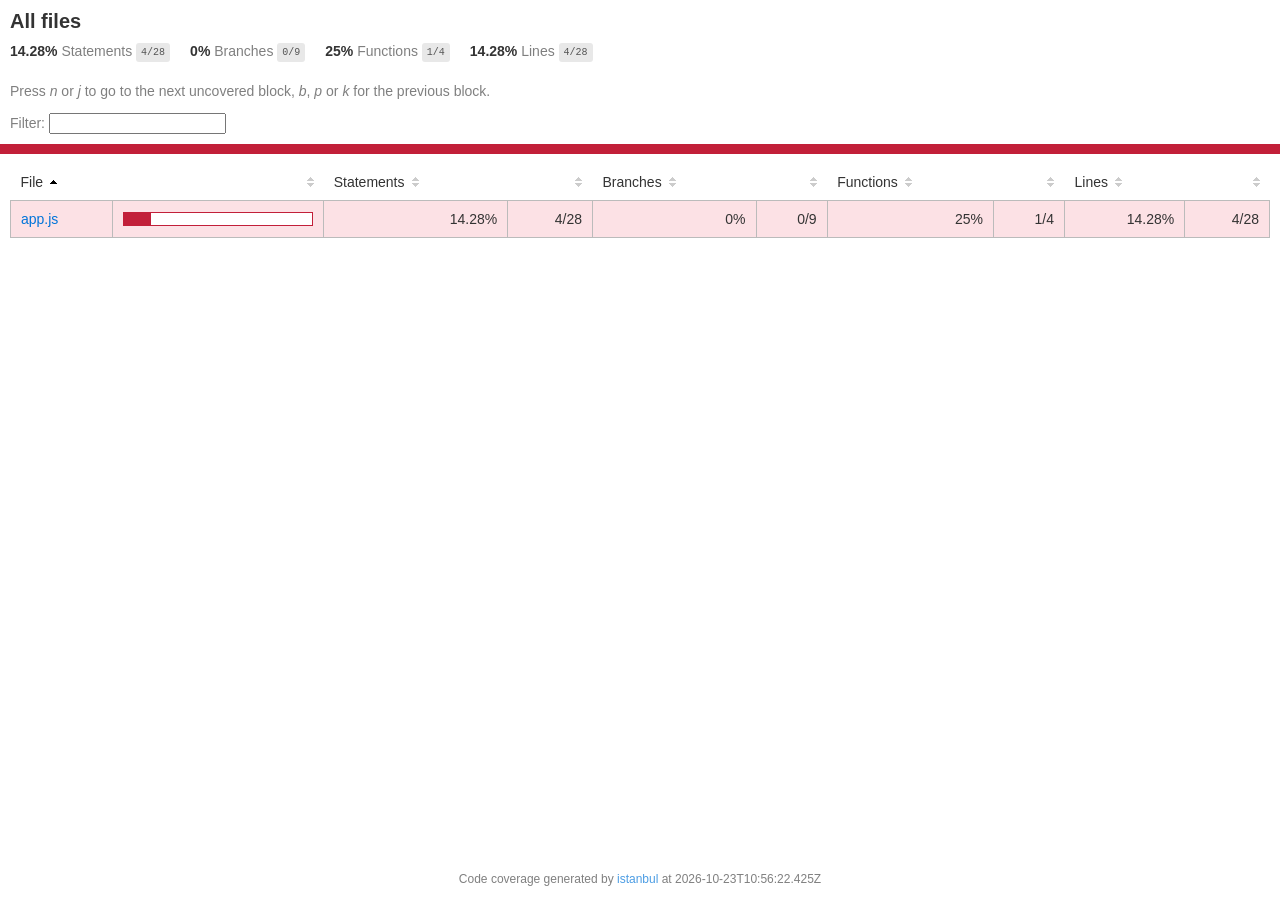
<file: Escalate-Ticket-App/coverage/index.html>
<!doctype html>
<html lang="en">

<head>
    <title>Code coverage report for All files</title>
    <meta charset="utf-8" />
    <link rel="stylesheet" href="prettify.css" />
    <link rel="stylesheet" href="base.css" />
    <link rel="shortcut icon" type="image/x-icon" href="favicon.png" />
    <meta name="viewport" content="width=device-width, initial-scale=1" />
    <style type='text/css'>
        .coverage-summary .sorter {
            background-image: url(sort-arrow-sprite.png);
        }
    </style>
</head>
    
<body>
<div class='wrapper'>
    <div class='pad1'>
        <h1>All files</h1>
        <div class='clearfix'>
            
            <div class='fl pad1y space-right2'>
                <span class="strong">14.28% </span>
                <span class="quiet">Statements</span>
                <span class='fraction'>4/28</span>
            </div>
        
            
            <div class='fl pad1y space-right2'>
                <span class="strong">0% </span>
                <span class="quiet">Branches</span>
                <span class='fraction'>0/9</span>
            </div>
        
            
            <div class='fl pad1y space-right2'>
                <span class="strong">25% </span>
                <span class="quiet">Functions</span>
                <span class='fraction'>1/4</span>
            </div>
        
            
            <div class='fl pad1y space-right2'>
                <span class="strong">14.28% </span>
                <span class="quiet">Lines</span>
                <span class='fraction'>4/28</span>
            </div>
        
            
        </div>
        <p class="quiet">
            Press <em>n</em> or <em>j</em> to go to the next uncovered block, <em>b</em>, <em>p</em> or <em>k</em> for the previous block.
        </p>
        <template id="filterTemplate">
            <div class="quiet">
                Filter:
                <input type="search" id="fileSearch">
            </div>
        </template>
    </div>
    <div class='status-line low'></div>
    <div class="pad1">
<table class="coverage-summary">
<thead>
<tr>
   <th data-col="file" data-fmt="html" data-html="true" class="file">File</th>
   <th data-col="pic" data-type="number" data-fmt="html" data-html="true" class="pic"></th>
   <th data-col="statements" data-type="number" data-fmt="pct" class="pct">Statements</th>
   <th data-col="statements_raw" data-type="number" data-fmt="html" class="abs"></th>
   <th data-col="branches" data-type="number" data-fmt="pct" class="pct">Branches</th>
   <th data-col="branches_raw" data-type="number" data-fmt="html" class="abs"></th>
   <th data-col="functions" data-type="number" data-fmt="pct" class="pct">Functions</th>
   <th data-col="functions_raw" data-type="number" data-fmt="html" class="abs"></th>
   <th data-col="lines" data-type="number" data-fmt="pct" class="pct">Lines</th>
   <th data-col="lines_raw" data-type="number" data-fmt="html" class="abs"></th>
</tr>
</thead>
<tbody><tr>
	<td class="file low" data-value="app.js"><a href="app.js.html">app.js</a></td>
	<td data-value="14.28" class="pic low">
	<div class="chart"><div class="cover-fill" style="width: 14%"></div><div class="cover-empty" style="width: 86%"></div></div>
	</td>
	<td data-value="14.28" class="pct low">14.28%</td>
	<td data-value="28" class="abs low">4/28</td>
	<td data-value="0" class="pct low">0%</td>
	<td data-value="9" class="abs low">0/9</td>
	<td data-value="25" class="pct low">25%</td>
	<td data-value="4" class="abs low">1/4</td>
	<td data-value="14.28" class="pct low">14.28%</td>
	<td data-value="28" class="abs low">4/28</td>
	</tr>

</tbody>
</table>
</div>
                <div class='push'></div><!-- for sticky footer -->
            </div><!-- /wrapper -->
            <div class='footer quiet pad2 space-top1 center small'>
                Code coverage generated by
                <a href="https://istanbul.js.org/" target="_blank" rel="noopener noreferrer">istanbul</a>
                at 2026-10-23T10:56:22.425Z
            </div>
        <script src="prettify.js"></script>
        <script>
            window.onload = function () {
                prettyPrint();
            };
        </script>
        <script src="sorter.js"></script>
        <script src="block-navigation.js"></script>
    </body>
</html>
</file>
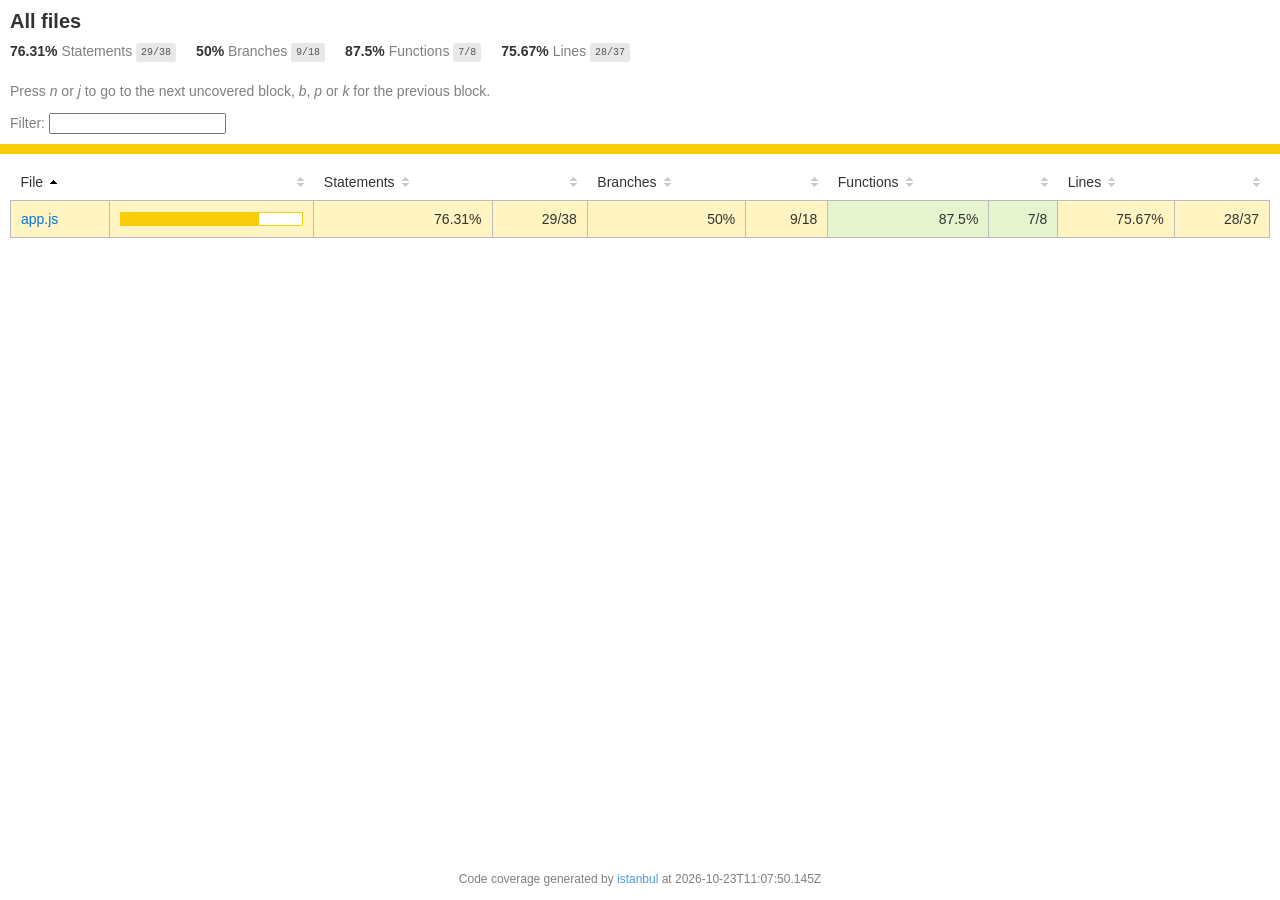
<file: Requester-Open-Tickets-App/coverage/index.html>
<!doctype html>
<html lang="en">

<head>
    <title>Code coverage report for All files</title>
    <meta charset="utf-8" />
    <link rel="stylesheet" href="prettify.css" />
    <link rel="stylesheet" href="base.css" />
    <link rel="shortcut icon" type="image/x-icon" href="favicon.png" />
    <meta name="viewport" content="width=device-width, initial-scale=1" />
    <style type='text/css'>
        .coverage-summary .sorter {
            background-image: url(sort-arrow-sprite.png);
        }
    </style>
</head>
    
<body>
<div class='wrapper'>
    <div class='pad1'>
        <h1>All files</h1>
        <div class='clearfix'>
            
            <div class='fl pad1y space-right2'>
                <span class="strong">76.31% </span>
                <span class="quiet">Statements</span>
                <span class='fraction'>29/38</span>
            </div>
        
            
            <div class='fl pad1y space-right2'>
                <span class="strong">50% </span>
                <span class="quiet">Branches</span>
                <span class='fraction'>9/18</span>
            </div>
        
            
            <div class='fl pad1y space-right2'>
                <span class="strong">87.5% </span>
                <span class="quiet">Functions</span>
                <span class='fraction'>7/8</span>
            </div>
        
            
            <div class='fl pad1y space-right2'>
                <span class="strong">75.67% </span>
                <span class="quiet">Lines</span>
                <span class='fraction'>28/37</span>
            </div>
        
            
        </div>
        <p class="quiet">
            Press <em>n</em> or <em>j</em> to go to the next uncovered block, <em>b</em>, <em>p</em> or <em>k</em> for the previous block.
        </p>
        <template id="filterTemplate">
            <div class="quiet">
                Filter:
                <input type="search" id="fileSearch">
            </div>
        </template>
    </div>
    <div class='status-line medium'></div>
    <div class="pad1">
<table class="coverage-summary">
<thead>
<tr>
   <th data-col="file" data-fmt="html" data-html="true" class="file">File</th>
   <th data-col="pic" data-type="number" data-fmt="html" data-html="true" class="pic"></th>
   <th data-col="statements" data-type="number" data-fmt="pct" class="pct">Statements</th>
   <th data-col="statements_raw" data-type="number" data-fmt="html" class="abs"></th>
   <th data-col="branches" data-type="number" data-fmt="pct" class="pct">Branches</th>
   <th data-col="branches_raw" data-type="number" data-fmt="html" class="abs"></th>
   <th data-col="functions" data-type="number" data-fmt="pct" class="pct">Functions</th>
   <th data-col="functions_raw" data-type="number" data-fmt="html" class="abs"></th>
   <th data-col="lines" data-type="number" data-fmt="pct" class="pct">Lines</th>
   <th data-col="lines_raw" data-type="number" data-fmt="html" class="abs"></th>
</tr>
</thead>
<tbody><tr>
	<td class="file medium" data-value="app.js"><a href="app.js.html">app.js</a></td>
	<td data-value="76.31" class="pic medium">
	<div class="chart"><div class="cover-fill" style="width: 76%"></div><div class="cover-empty" style="width: 24%"></div></div>
	</td>
	<td data-value="76.31" class="pct medium">76.31%</td>
	<td data-value="38" class="abs medium">29/38</td>
	<td data-value="50" class="pct medium">50%</td>
	<td data-value="18" class="abs medium">9/18</td>
	<td data-value="87.5" class="pct high">87.5%</td>
	<td data-value="8" class="abs high">7/8</td>
	<td data-value="75.67" class="pct medium">75.67%</td>
	<td data-value="37" class="abs medium">28/37</td>
	</tr>

</tbody>
</table>
</div>
                <div class='push'></div><!-- for sticky footer -->
            </div><!-- /wrapper -->
            <div class='footer quiet pad2 space-top1 center small'>
                Code coverage generated by
                <a href="https://istanbul.js.org/" target="_blank" rel="noopener noreferrer">istanbul</a>
                at 2026-10-23T11:07:50.145Z
            </div>
        <script src="prettify.js"></script>
        <script>
            window.onload = function () {
                prettyPrint();
            };
        </script>
        <script src="sorter.js"></script>
        <script src="block-navigation.js"></script>
    </body>
</html>
</file>
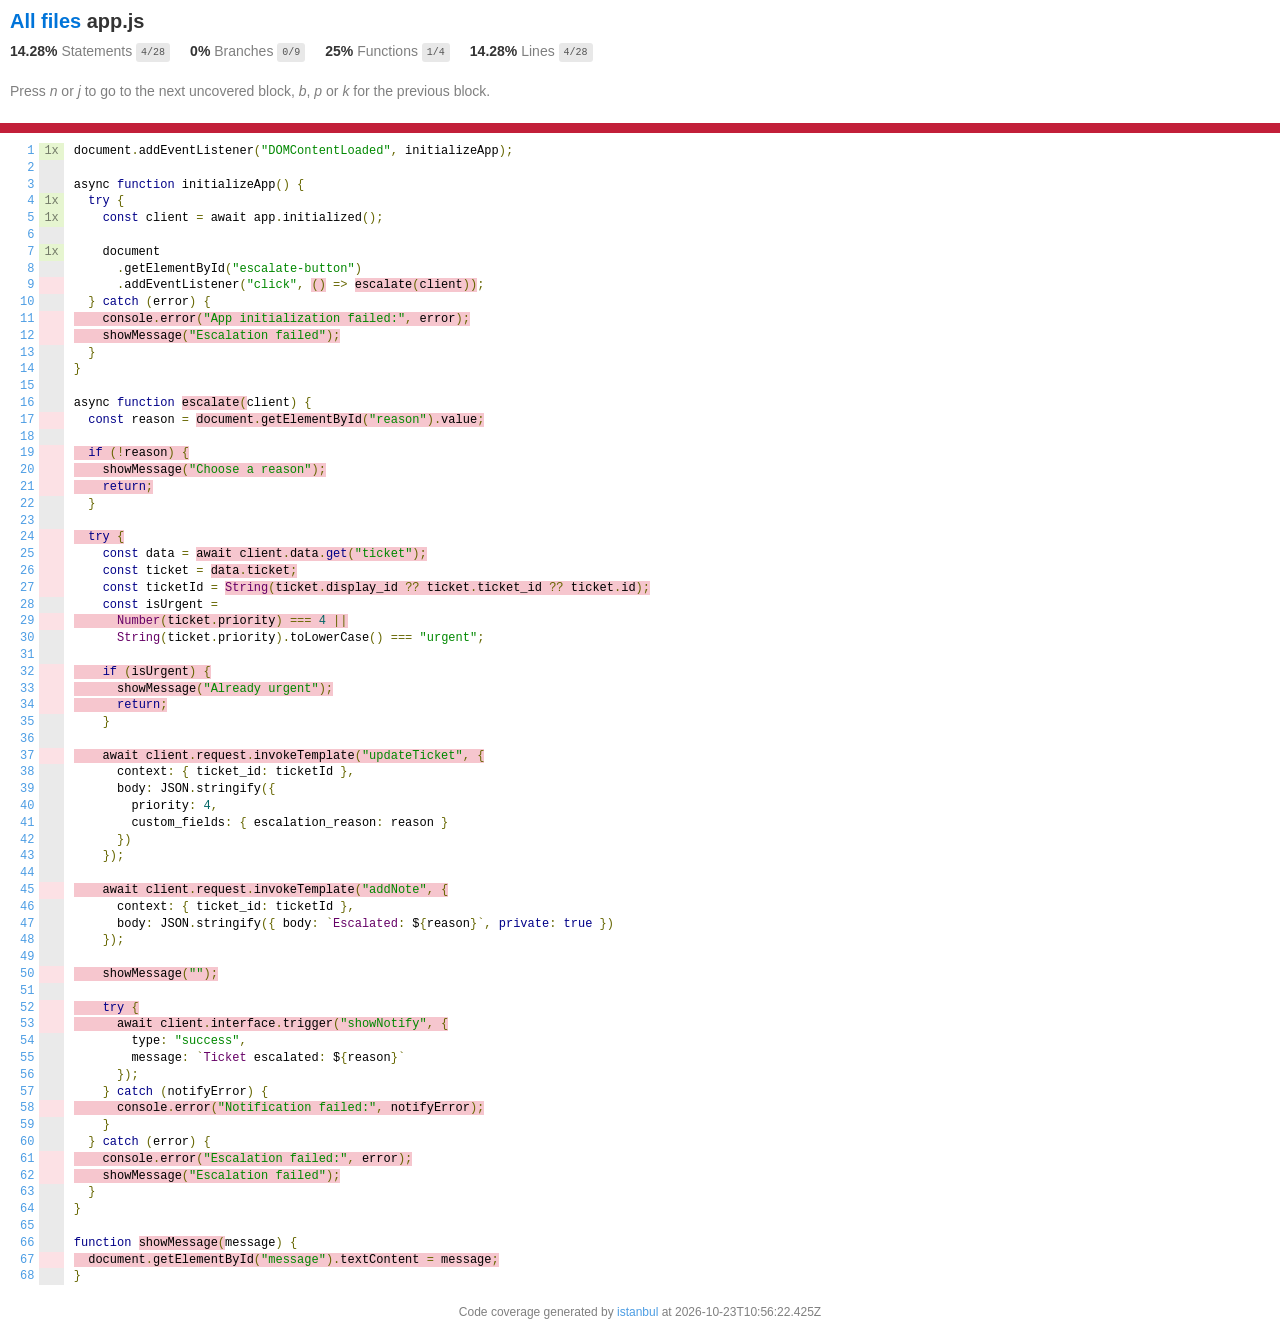
<file: Escalate-Ticket-App/coverage/app.js.html>
<!doctype html>
<html lang="en">

<head>
    <title>Code coverage report for app.js</title>
    <meta charset="utf-8" />
    <link rel="stylesheet" href="prettify.css" />
    <link rel="stylesheet" href="base.css" />
    <link rel="shortcut icon" type="image/x-icon" href="favicon.png" />
    <meta name="viewport" content="width=device-width, initial-scale=1" />
    <style type='text/css'>
        .coverage-summary .sorter {
            background-image: url(sort-arrow-sprite.png);
        }
    </style>
</head>
    
<body>
<div class='wrapper'>
    <div class='pad1'>
        <h1><a href="index.html">All files</a> app.js</h1>
        <div class='clearfix'>
            
            <div class='fl pad1y space-right2'>
                <span class="strong">14.28% </span>
                <span class="quiet">Statements</span>
                <span class='fraction'>4/28</span>
            </div>
        
            
            <div class='fl pad1y space-right2'>
                <span class="strong">0% </span>
                <span class="quiet">Branches</span>
                <span class='fraction'>0/9</span>
            </div>
        
            
            <div class='fl pad1y space-right2'>
                <span class="strong">25% </span>
                <span class="quiet">Functions</span>
                <span class='fraction'>1/4</span>
            </div>
        
            
            <div class='fl pad1y space-right2'>
                <span class="strong">14.28% </span>
                <span class="quiet">Lines</span>
                <span class='fraction'>4/28</span>
            </div>
        
            
        </div>
        <p class="quiet">
            Press <em>n</em> or <em>j</em> to go to the next uncovered block, <em>b</em>, <em>p</em> or <em>k</em> for the previous block.
        </p>
        <template id="filterTemplate">
            <div class="quiet">
                Filter:
                <input type="search" id="fileSearch">
            </div>
        </template>
    </div>
    <div class='status-line low'></div>
    <pre><table class="coverage">
<tr><td class="line-count quiet"><a name='L1'></a><a href='#L1'>1</a>
<a name='L2'></a><a href='#L2'>2</a>
<a name='L3'></a><a href='#L3'>3</a>
<a name='L4'></a><a href='#L4'>4</a>
<a name='L5'></a><a href='#L5'>5</a>
<a name='L6'></a><a href='#L6'>6</a>
<a name='L7'></a><a href='#L7'>7</a>
<a name='L8'></a><a href='#L8'>8</a>
<a name='L9'></a><a href='#L9'>9</a>
<a name='L10'></a><a href='#L10'>10</a>
<a name='L11'></a><a href='#L11'>11</a>
<a name='L12'></a><a href='#L12'>12</a>
<a name='L13'></a><a href='#L13'>13</a>
<a name='L14'></a><a href='#L14'>14</a>
<a name='L15'></a><a href='#L15'>15</a>
<a name='L16'></a><a href='#L16'>16</a>
<a name='L17'></a><a href='#L17'>17</a>
<a name='L18'></a><a href='#L18'>18</a>
<a name='L19'></a><a href='#L19'>19</a>
<a name='L20'></a><a href='#L20'>20</a>
<a name='L21'></a><a href='#L21'>21</a>
<a name='L22'></a><a href='#L22'>22</a>
<a name='L23'></a><a href='#L23'>23</a>
<a name='L24'></a><a href='#L24'>24</a>
<a name='L25'></a><a href='#L25'>25</a>
<a name='L26'></a><a href='#L26'>26</a>
<a name='L27'></a><a href='#L27'>27</a>
<a name='L28'></a><a href='#L28'>28</a>
<a name='L29'></a><a href='#L29'>29</a>
<a name='L30'></a><a href='#L30'>30</a>
<a name='L31'></a><a href='#L31'>31</a>
<a name='L32'></a><a href='#L32'>32</a>
<a name='L33'></a><a href='#L33'>33</a>
<a name='L34'></a><a href='#L34'>34</a>
<a name='L35'></a><a href='#L35'>35</a>
<a name='L36'></a><a href='#L36'>36</a>
<a name='L37'></a><a href='#L37'>37</a>
<a name='L38'></a><a href='#L38'>38</a>
<a name='L39'></a><a href='#L39'>39</a>
<a name='L40'></a><a href='#L40'>40</a>
<a name='L41'></a><a href='#L41'>41</a>
<a name='L42'></a><a href='#L42'>42</a>
<a name='L43'></a><a href='#L43'>43</a>
<a name='L44'></a><a href='#L44'>44</a>
<a name='L45'></a><a href='#L45'>45</a>
<a name='L46'></a><a href='#L46'>46</a>
<a name='L47'></a><a href='#L47'>47</a>
<a name='L48'></a><a href='#L48'>48</a>
<a name='L49'></a><a href='#L49'>49</a>
<a name='L50'></a><a href='#L50'>50</a>
<a name='L51'></a><a href='#L51'>51</a>
<a name='L52'></a><a href='#L52'>52</a>
<a name='L53'></a><a href='#L53'>53</a>
<a name='L54'></a><a href='#L54'>54</a>
<a name='L55'></a><a href='#L55'>55</a>
<a name='L56'></a><a href='#L56'>56</a>
<a name='L57'></a><a href='#L57'>57</a>
<a name='L58'></a><a href='#L58'>58</a>
<a name='L59'></a><a href='#L59'>59</a>
<a name='L60'></a><a href='#L60'>60</a>
<a name='L61'></a><a href='#L61'>61</a>
<a name='L62'></a><a href='#L62'>62</a>
<a name='L63'></a><a href='#L63'>63</a>
<a name='L64'></a><a href='#L64'>64</a>
<a name='L65'></a><a href='#L65'>65</a>
<a name='L66'></a><a href='#L66'>66</a>
<a name='L67'></a><a href='#L67'>67</a>
<a name='L68'></a><a href='#L68'>68</a></td><td class="line-coverage quiet"><span class="cline-any cline-yes">1x</span>
<span class="cline-any cline-neutral">&nbsp;</span>
<span class="cline-any cline-neutral">&nbsp;</span>
<span class="cline-any cline-yes">1x</span>
<span class="cline-any cline-yes">1x</span>
<span class="cline-any cline-neutral">&nbsp;</span>
<span class="cline-any cline-yes">1x</span>
<span class="cline-any cline-neutral">&nbsp;</span>
<span class="cline-any cline-no">&nbsp;</span>
<span class="cline-any cline-neutral">&nbsp;</span>
<span class="cline-any cline-no">&nbsp;</span>
<span class="cline-any cline-no">&nbsp;</span>
<span class="cline-any cline-neutral">&nbsp;</span>
<span class="cline-any cline-neutral">&nbsp;</span>
<span class="cline-any cline-neutral">&nbsp;</span>
<span class="cline-any cline-neutral">&nbsp;</span>
<span class="cline-any cline-no">&nbsp;</span>
<span class="cline-any cline-neutral">&nbsp;</span>
<span class="cline-any cline-no">&nbsp;</span>
<span class="cline-any cline-no">&nbsp;</span>
<span class="cline-any cline-no">&nbsp;</span>
<span class="cline-any cline-neutral">&nbsp;</span>
<span class="cline-any cline-neutral">&nbsp;</span>
<span class="cline-any cline-no">&nbsp;</span>
<span class="cline-any cline-no">&nbsp;</span>
<span class="cline-any cline-no">&nbsp;</span>
<span class="cline-any cline-no">&nbsp;</span>
<span class="cline-any cline-neutral">&nbsp;</span>
<span class="cline-any cline-no">&nbsp;</span>
<span class="cline-any cline-neutral">&nbsp;</span>
<span class="cline-any cline-neutral">&nbsp;</span>
<span class="cline-any cline-no">&nbsp;</span>
<span class="cline-any cline-no">&nbsp;</span>
<span class="cline-any cline-no">&nbsp;</span>
<span class="cline-any cline-neutral">&nbsp;</span>
<span class="cline-any cline-neutral">&nbsp;</span>
<span class="cline-any cline-no">&nbsp;</span>
<span class="cline-any cline-neutral">&nbsp;</span>
<span class="cline-any cline-neutral">&nbsp;</span>
<span class="cline-any cline-neutral">&nbsp;</span>
<span class="cline-any cline-neutral">&nbsp;</span>
<span class="cline-any cline-neutral">&nbsp;</span>
<span class="cline-any cline-neutral">&nbsp;</span>
<span class="cline-any cline-neutral">&nbsp;</span>
<span class="cline-any cline-no">&nbsp;</span>
<span class="cline-any cline-neutral">&nbsp;</span>
<span class="cline-any cline-neutral">&nbsp;</span>
<span class="cline-any cline-neutral">&nbsp;</span>
<span class="cline-any cline-neutral">&nbsp;</span>
<span class="cline-any cline-no">&nbsp;</span>
<span class="cline-any cline-neutral">&nbsp;</span>
<span class="cline-any cline-no">&nbsp;</span>
<span class="cline-any cline-no">&nbsp;</span>
<span class="cline-any cline-neutral">&nbsp;</span>
<span class="cline-any cline-neutral">&nbsp;</span>
<span class="cline-any cline-neutral">&nbsp;</span>
<span class="cline-any cline-neutral">&nbsp;</span>
<span class="cline-any cline-no">&nbsp;</span>
<span class="cline-any cline-neutral">&nbsp;</span>
<span class="cline-any cline-neutral">&nbsp;</span>
<span class="cline-any cline-no">&nbsp;</span>
<span class="cline-any cline-no">&nbsp;</span>
<span class="cline-any cline-neutral">&nbsp;</span>
<span class="cline-any cline-neutral">&nbsp;</span>
<span class="cline-any cline-neutral">&nbsp;</span>
<span class="cline-any cline-neutral">&nbsp;</span>
<span class="cline-any cline-no">&nbsp;</span>
<span class="cline-any cline-neutral">&nbsp;</span></td><td class="text"><pre class="prettyprint lang-js">document.addEventListener("DOMContentLoaded", initializeApp);
&nbsp;
async function initializeApp() {
  try {
    const client = await app.initialized();
&nbsp;
    document
      .getElementById("escalate-button")
      .addEventListener("click", <span class="fstat-no" title="function not covered" >()</span> =&gt; <span class="cstat-no" title="statement not covered" >escalate(client))</span>;
  } catch (error) {
<span class="cstat-no" title="statement not covered" >    console.error("App initialization failed:", error);</span>
<span class="cstat-no" title="statement not covered" >    showMessage("Escalation failed");</span>
  }
}
&nbsp;
async function <span class="fstat-no" title="function not covered" >escalate(</span>client) {
  const reason = <span class="cstat-no" title="statement not covered" >document.getElementById("reason").value;</span>
&nbsp;
<span class="cstat-no" title="statement not covered" >  if (!reason) {</span>
<span class="cstat-no" title="statement not covered" >    showMessage("Choose a reason");</span>
<span class="cstat-no" title="statement not covered" >    return;</span>
  }
&nbsp;
<span class="cstat-no" title="statement not covered" >  try {</span>
    const data = <span class="cstat-no" title="statement not covered" >await client.data.get("ticket");</span>
    const ticket = <span class="cstat-no" title="statement not covered" >data.ticket;</span>
    const ticketId = <span class="cstat-no" title="statement not covered" >String(ticket.display_id ?? ticket.ticket_id ?? ticket.id);</span>
    const isUrgent =
<span class="cstat-no" title="statement not covered" >      Number(ticket.priority) === 4 ||</span>
      String(ticket.priority).toLowerCase() === "urgent";
&nbsp;
<span class="cstat-no" title="statement not covered" >    if (isUrgent) {</span>
<span class="cstat-no" title="statement not covered" >      showMessage("Already urgent");</span>
<span class="cstat-no" title="statement not covered" >      return;</span>
    }
&nbsp;
<span class="cstat-no" title="statement not covered" >    await client.request.invokeTemplate("updateTicket", {</span>
      context: { ticket_id: ticketId },
      body: JSON.stringify({
        priority: 4,
        custom_fields: { escalation_reason: reason }
      })
    });
&nbsp;
<span class="cstat-no" title="statement not covered" >    await client.request.invokeTemplate("addNote", {</span>
      context: { ticket_id: ticketId },
      body: JSON.stringify({ body: `Escalated: ${reason}`, private: true })
    });
&nbsp;
<span class="cstat-no" title="statement not covered" >    showMessage("");</span>
&nbsp;
<span class="cstat-no" title="statement not covered" >    try {</span>
<span class="cstat-no" title="statement not covered" >      await client.interface.trigger("showNotify", {</span>
        type: "success",
        message: `Ticket escalated: ${reason}`
      });
    } catch (notifyError) {
<span class="cstat-no" title="statement not covered" >      console.error("Notification failed:", notifyError);</span>
    }
  } catch (error) {
<span class="cstat-no" title="statement not covered" >    console.error("Escalation failed:", error);</span>
<span class="cstat-no" title="statement not covered" >    showMessage("Escalation failed");</span>
  }
}
&nbsp;
function <span class="fstat-no" title="function not covered" >showMessage(</span>message) {
<span class="cstat-no" title="statement not covered" >  document.getElementById("message").textContent = message;</span>
}</pre></td></tr></table></pre>

                <div class='push'></div><!-- for sticky footer -->
            </div><!-- /wrapper -->
            <div class='footer quiet pad2 space-top1 center small'>
                Code coverage generated by
                <a href="https://istanbul.js.org/" target="_blank" rel="noopener noreferrer">istanbul</a>
                at 2026-10-23T10:56:22.425Z
            </div>
        <script src="prettify.js"></script>
        <script>
            window.onload = function () {
                prettyPrint();
            };
        </script>
        <script src="sorter.js"></script>
        <script src="block-navigation.js"></script>
    </body>
</html>
</file>
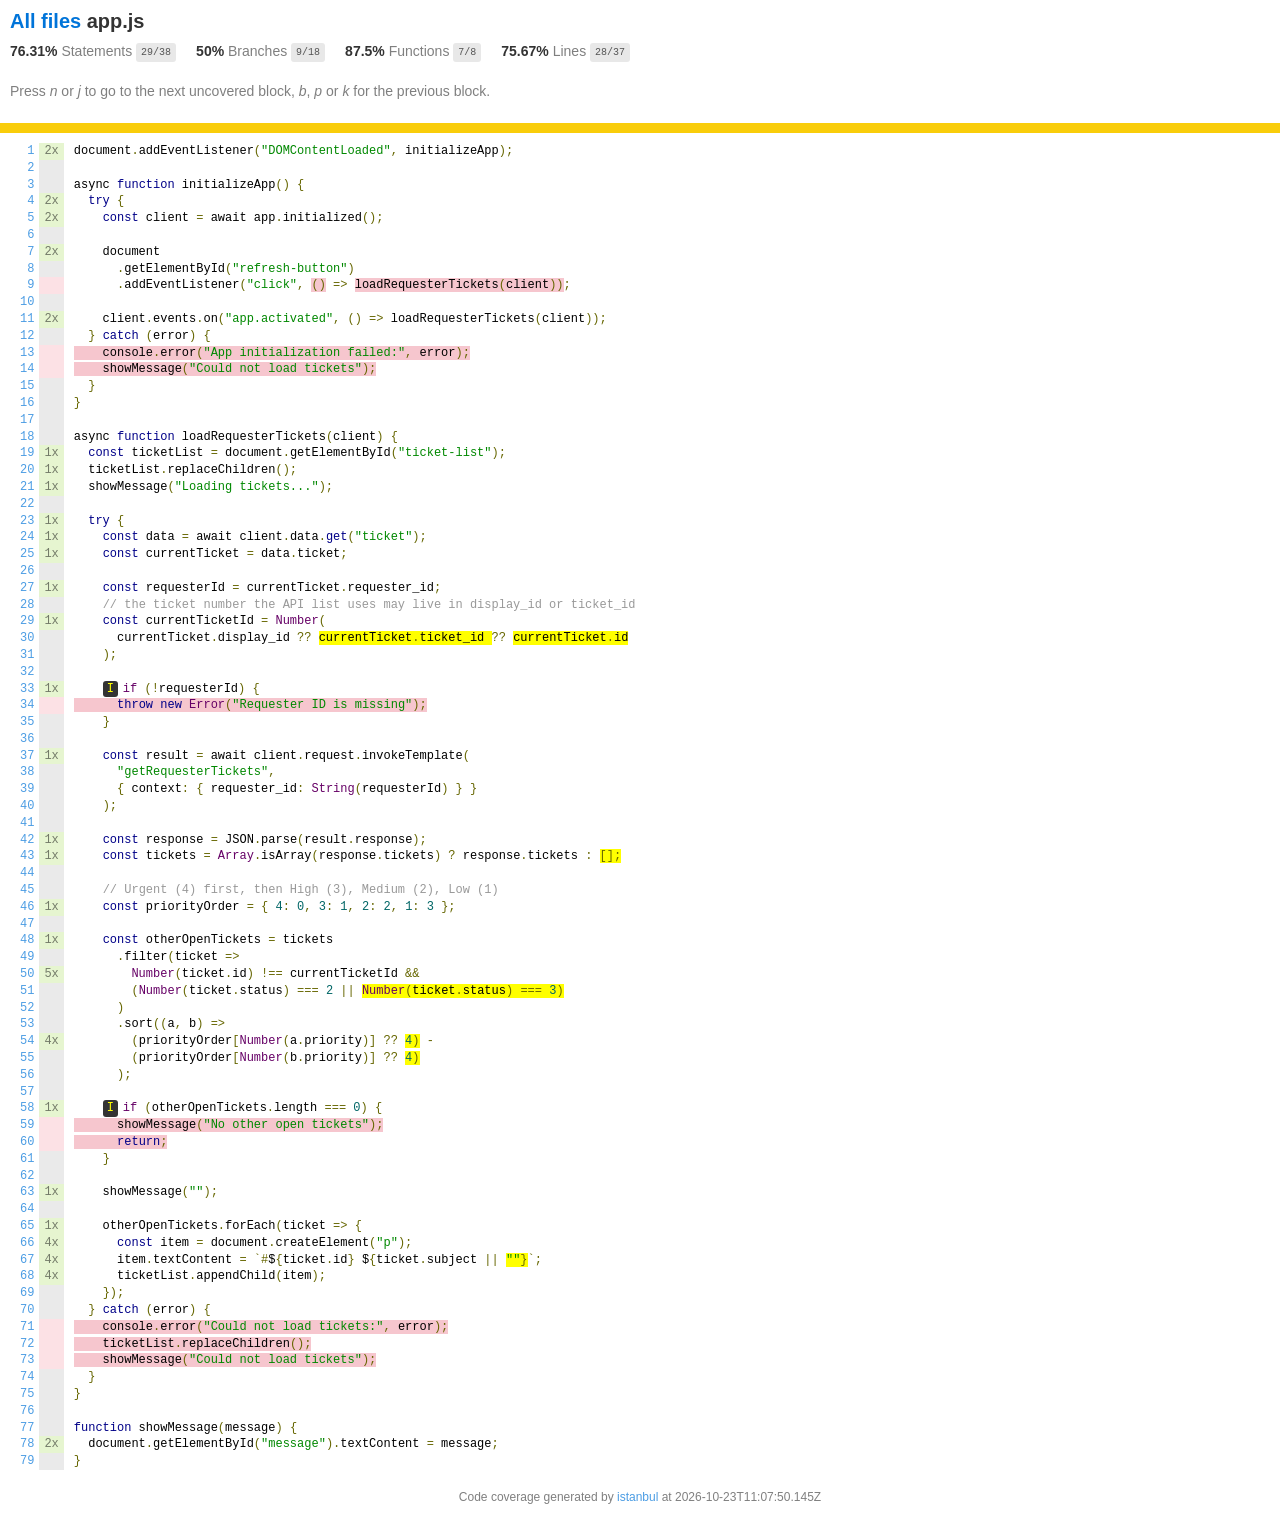
<file: Requester-Open-Tickets-App/coverage/app.js.html>
<!doctype html>
<html lang="en">

<head>
    <title>Code coverage report for app.js</title>
    <meta charset="utf-8" />
    <link rel="stylesheet" href="prettify.css" />
    <link rel="stylesheet" href="base.css" />
    <link rel="shortcut icon" type="image/x-icon" href="favicon.png" />
    <meta name="viewport" content="width=device-width, initial-scale=1" />
    <style type='text/css'>
        .coverage-summary .sorter {
            background-image: url(sort-arrow-sprite.png);
        }
    </style>
</head>
    
<body>
<div class='wrapper'>
    <div class='pad1'>
        <h1><a href="index.html">All files</a> app.js</h1>
        <div class='clearfix'>
            
            <div class='fl pad1y space-right2'>
                <span class="strong">76.31% </span>
                <span class="quiet">Statements</span>
                <span class='fraction'>29/38</span>
            </div>
        
            
            <div class='fl pad1y space-right2'>
                <span class="strong">50% </span>
                <span class="quiet">Branches</span>
                <span class='fraction'>9/18</span>
            </div>
        
            
            <div class='fl pad1y space-right2'>
                <span class="strong">87.5% </span>
                <span class="quiet">Functions</span>
                <span class='fraction'>7/8</span>
            </div>
        
            
            <div class='fl pad1y space-right2'>
                <span class="strong">75.67% </span>
                <span class="quiet">Lines</span>
                <span class='fraction'>28/37</span>
            </div>
        
            
        </div>
        <p class="quiet">
            Press <em>n</em> or <em>j</em> to go to the next uncovered block, <em>b</em>, <em>p</em> or <em>k</em> for the previous block.
        </p>
        <template id="filterTemplate">
            <div class="quiet">
                Filter:
                <input type="search" id="fileSearch">
            </div>
        </template>
    </div>
    <div class='status-line medium'></div>
    <pre><table class="coverage">
<tr><td class="line-count quiet"><a name='L1'></a><a href='#L1'>1</a>
<a name='L2'></a><a href='#L2'>2</a>
<a name='L3'></a><a href='#L3'>3</a>
<a name='L4'></a><a href='#L4'>4</a>
<a name='L5'></a><a href='#L5'>5</a>
<a name='L6'></a><a href='#L6'>6</a>
<a name='L7'></a><a href='#L7'>7</a>
<a name='L8'></a><a href='#L8'>8</a>
<a name='L9'></a><a href='#L9'>9</a>
<a name='L10'></a><a href='#L10'>10</a>
<a name='L11'></a><a href='#L11'>11</a>
<a name='L12'></a><a href='#L12'>12</a>
<a name='L13'></a><a href='#L13'>13</a>
<a name='L14'></a><a href='#L14'>14</a>
<a name='L15'></a><a href='#L15'>15</a>
<a name='L16'></a><a href='#L16'>16</a>
<a name='L17'></a><a href='#L17'>17</a>
<a name='L18'></a><a href='#L18'>18</a>
<a name='L19'></a><a href='#L19'>19</a>
<a name='L20'></a><a href='#L20'>20</a>
<a name='L21'></a><a href='#L21'>21</a>
<a name='L22'></a><a href='#L22'>22</a>
<a name='L23'></a><a href='#L23'>23</a>
<a name='L24'></a><a href='#L24'>24</a>
<a name='L25'></a><a href='#L25'>25</a>
<a name='L26'></a><a href='#L26'>26</a>
<a name='L27'></a><a href='#L27'>27</a>
<a name='L28'></a><a href='#L28'>28</a>
<a name='L29'></a><a href='#L29'>29</a>
<a name='L30'></a><a href='#L30'>30</a>
<a name='L31'></a><a href='#L31'>31</a>
<a name='L32'></a><a href='#L32'>32</a>
<a name='L33'></a><a href='#L33'>33</a>
<a name='L34'></a><a href='#L34'>34</a>
<a name='L35'></a><a href='#L35'>35</a>
<a name='L36'></a><a href='#L36'>36</a>
<a name='L37'></a><a href='#L37'>37</a>
<a name='L38'></a><a href='#L38'>38</a>
<a name='L39'></a><a href='#L39'>39</a>
<a name='L40'></a><a href='#L40'>40</a>
<a name='L41'></a><a href='#L41'>41</a>
<a name='L42'></a><a href='#L42'>42</a>
<a name='L43'></a><a href='#L43'>43</a>
<a name='L44'></a><a href='#L44'>44</a>
<a name='L45'></a><a href='#L45'>45</a>
<a name='L46'></a><a href='#L46'>46</a>
<a name='L47'></a><a href='#L47'>47</a>
<a name='L48'></a><a href='#L48'>48</a>
<a name='L49'></a><a href='#L49'>49</a>
<a name='L50'></a><a href='#L50'>50</a>
<a name='L51'></a><a href='#L51'>51</a>
<a name='L52'></a><a href='#L52'>52</a>
<a name='L53'></a><a href='#L53'>53</a>
<a name='L54'></a><a href='#L54'>54</a>
<a name='L55'></a><a href='#L55'>55</a>
<a name='L56'></a><a href='#L56'>56</a>
<a name='L57'></a><a href='#L57'>57</a>
<a name='L58'></a><a href='#L58'>58</a>
<a name='L59'></a><a href='#L59'>59</a>
<a name='L60'></a><a href='#L60'>60</a>
<a name='L61'></a><a href='#L61'>61</a>
<a name='L62'></a><a href='#L62'>62</a>
<a name='L63'></a><a href='#L63'>63</a>
<a name='L64'></a><a href='#L64'>64</a>
<a name='L65'></a><a href='#L65'>65</a>
<a name='L66'></a><a href='#L66'>66</a>
<a name='L67'></a><a href='#L67'>67</a>
<a name='L68'></a><a href='#L68'>68</a>
<a name='L69'></a><a href='#L69'>69</a>
<a name='L70'></a><a href='#L70'>70</a>
<a name='L71'></a><a href='#L71'>71</a>
<a name='L72'></a><a href='#L72'>72</a>
<a name='L73'></a><a href='#L73'>73</a>
<a name='L74'></a><a href='#L74'>74</a>
<a name='L75'></a><a href='#L75'>75</a>
<a name='L76'></a><a href='#L76'>76</a>
<a name='L77'></a><a href='#L77'>77</a>
<a name='L78'></a><a href='#L78'>78</a>
<a name='L79'></a><a href='#L79'>79</a></td><td class="line-coverage quiet"><span class="cline-any cline-yes">2x</span>
<span class="cline-any cline-neutral">&nbsp;</span>
<span class="cline-any cline-neutral">&nbsp;</span>
<span class="cline-any cline-yes">2x</span>
<span class="cline-any cline-yes">2x</span>
<span class="cline-any cline-neutral">&nbsp;</span>
<span class="cline-any cline-yes">2x</span>
<span class="cline-any cline-neutral">&nbsp;</span>
<span class="cline-any cline-no">&nbsp;</span>
<span class="cline-any cline-neutral">&nbsp;</span>
<span class="cline-any cline-yes">2x</span>
<span class="cline-any cline-neutral">&nbsp;</span>
<span class="cline-any cline-no">&nbsp;</span>
<span class="cline-any cline-no">&nbsp;</span>
<span class="cline-any cline-neutral">&nbsp;</span>
<span class="cline-any cline-neutral">&nbsp;</span>
<span class="cline-any cline-neutral">&nbsp;</span>
<span class="cline-any cline-neutral">&nbsp;</span>
<span class="cline-any cline-yes">1x</span>
<span class="cline-any cline-yes">1x</span>
<span class="cline-any cline-yes">1x</span>
<span class="cline-any cline-neutral">&nbsp;</span>
<span class="cline-any cline-yes">1x</span>
<span class="cline-any cline-yes">1x</span>
<span class="cline-any cline-yes">1x</span>
<span class="cline-any cline-neutral">&nbsp;</span>
<span class="cline-any cline-yes">1x</span>
<span class="cline-any cline-neutral">&nbsp;</span>
<span class="cline-any cline-yes">1x</span>
<span class="cline-any cline-neutral">&nbsp;</span>
<span class="cline-any cline-neutral">&nbsp;</span>
<span class="cline-any cline-neutral">&nbsp;</span>
<span class="cline-any cline-yes">1x</span>
<span class="cline-any cline-no">&nbsp;</span>
<span class="cline-any cline-neutral">&nbsp;</span>
<span class="cline-any cline-neutral">&nbsp;</span>
<span class="cline-any cline-yes">1x</span>
<span class="cline-any cline-neutral">&nbsp;</span>
<span class="cline-any cline-neutral">&nbsp;</span>
<span class="cline-any cline-neutral">&nbsp;</span>
<span class="cline-any cline-neutral">&nbsp;</span>
<span class="cline-any cline-yes">1x</span>
<span class="cline-any cline-yes">1x</span>
<span class="cline-any cline-neutral">&nbsp;</span>
<span class="cline-any cline-neutral">&nbsp;</span>
<span class="cline-any cline-yes">1x</span>
<span class="cline-any cline-neutral">&nbsp;</span>
<span class="cline-any cline-yes">1x</span>
<span class="cline-any cline-neutral">&nbsp;</span>
<span class="cline-any cline-yes">5x</span>
<span class="cline-any cline-neutral">&nbsp;</span>
<span class="cline-any cline-neutral">&nbsp;</span>
<span class="cline-any cline-neutral">&nbsp;</span>
<span class="cline-any cline-yes">4x</span>
<span class="cline-any cline-neutral">&nbsp;</span>
<span class="cline-any cline-neutral">&nbsp;</span>
<span class="cline-any cline-neutral">&nbsp;</span>
<span class="cline-any cline-yes">1x</span>
<span class="cline-any cline-no">&nbsp;</span>
<span class="cline-any cline-no">&nbsp;</span>
<span class="cline-any cline-neutral">&nbsp;</span>
<span class="cline-any cline-neutral">&nbsp;</span>
<span class="cline-any cline-yes">1x</span>
<span class="cline-any cline-neutral">&nbsp;</span>
<span class="cline-any cline-yes">1x</span>
<span class="cline-any cline-yes">4x</span>
<span class="cline-any cline-yes">4x</span>
<span class="cline-any cline-yes">4x</span>
<span class="cline-any cline-neutral">&nbsp;</span>
<span class="cline-any cline-neutral">&nbsp;</span>
<span class="cline-any cline-no">&nbsp;</span>
<span class="cline-any cline-no">&nbsp;</span>
<span class="cline-any cline-no">&nbsp;</span>
<span class="cline-any cline-neutral">&nbsp;</span>
<span class="cline-any cline-neutral">&nbsp;</span>
<span class="cline-any cline-neutral">&nbsp;</span>
<span class="cline-any cline-neutral">&nbsp;</span>
<span class="cline-any cline-yes">2x</span>
<span class="cline-any cline-neutral">&nbsp;</span></td><td class="text"><pre class="prettyprint lang-js">document.addEventListener("DOMContentLoaded", initializeApp);
&nbsp;
async function initializeApp() {
  try {
    const client = await app.initialized();
&nbsp;
    document
      .getElementById("refresh-button")
      .addEventListener("click", <span class="fstat-no" title="function not covered" >()</span> =&gt; <span class="cstat-no" title="statement not covered" >loadRequesterTickets(client))</span>;
&nbsp;
    client.events.on("app.activated", () =&gt; loadRequesterTickets(client));
  } catch (error) {
<span class="cstat-no" title="statement not covered" >    console.error("App initialization failed:", error);</span>
<span class="cstat-no" title="statement not covered" >    showMessage("Could not load tickets");</span>
  }
}
&nbsp;
async function loadRequesterTickets(client) {
  const ticketList = document.getElementById("ticket-list");
  ticketList.replaceChildren();
  showMessage("Loading tickets...");
&nbsp;
  try {
    const data = await client.data.get("ticket");
    const currentTicket = data.ticket;
&nbsp;
    const requesterId = currentTicket.requester_id;
    // the ticket number the API list uses may live in display_id or ticket_id
    const currentTicketId = Number(
      currentTicket.display_id ?? <span class="branch-1 cbranch-no" title="branch not covered" >currentTicket.ticket_id </span>?? <span class="branch-2 cbranch-no" title="branch not covered" >currentTicket.id</span>
    );
&nbsp;
    <span class="missing-if-branch" title="if path not taken" >I</span>if (!requesterId) {
<span class="cstat-no" title="statement not covered" >      throw new Error("Requester ID is missing");</span>
    }
&nbsp;
    const result = await client.request.invokeTemplate(
      "getRequesterTickets",
      { context: { requester_id: String(requesterId) } }
    );
&nbsp;
    const response = JSON.parse(result.response);
    const tickets = Array.isArray(response.tickets) ? response.tickets : <span class="branch-1 cbranch-no" title="branch not covered" >[];</span>
&nbsp;
    // Urgent (4) first, then High (3), Medium (2), Low (1)
    const priorityOrder = { 4: 0, 3: 1, 2: 2, 1: 3 };
&nbsp;
    const otherOpenTickets = tickets
      .filter(ticket =&gt;
        Number(ticket.id) !== currentTicketId &amp;&amp;
        (Number(ticket.status) === 2 || <span class="branch-2 cbranch-no" title="branch not covered" >Number(ticket.status) === 3)</span>
      )
      .sort((a, b) =&gt;
        (priorityOrder[Number(a.priority)] ?? <span class="branch-1 cbranch-no" title="branch not covered" >4)</span> -
        (priorityOrder[Number(b.priority)] ?? <span class="branch-1 cbranch-no" title="branch not covered" >4)</span>
      );
&nbsp;
    <span class="missing-if-branch" title="if path not taken" >I</span>if (otherOpenTickets.length === 0) {
<span class="cstat-no" title="statement not covered" >      showMessage("No other open tickets");</span>
<span class="cstat-no" title="statement not covered" >      return;</span>
    }
&nbsp;
    showMessage("");
&nbsp;
    otherOpenTickets.forEach(ticket =&gt; {
      const item = document.createElement("p");
      item.textContent = `#${ticket.id} ${ticket.subject || <span class="branch-1 cbranch-no" title="branch not covered" >""}</span>`;
      ticketList.appendChild(item);
    });
  } catch (error) {
<span class="cstat-no" title="statement not covered" >    console.error("Could not load tickets:", error);</span>
<span class="cstat-no" title="statement not covered" >    ticketList.replaceChildren();</span>
<span class="cstat-no" title="statement not covered" >    showMessage("Could not load tickets");</span>
  }
}
&nbsp;
function showMessage(message) {
  document.getElementById("message").textContent = message;
}</pre></td></tr></table></pre>

                <div class='push'></div><!-- for sticky footer -->
            </div><!-- /wrapper -->
            <div class='footer quiet pad2 space-top1 center small'>
                Code coverage generated by
                <a href="https://istanbul.js.org/" target="_blank" rel="noopener noreferrer">istanbul</a>
                at 2026-10-23T11:07:50.145Z
            </div>
        <script src="prettify.js"></script>
        <script>
            window.onload = function () {
                prettyPrint();
            };
        </script>
        <script src="sorter.js"></script>
        <script src="block-navigation.js"></script>
    </body>
</html>
</file>
<file: Escalate-Ticket-App/coverage/prettify.css>
.pln{color:#000}@media screen{.str{color:#080}.kwd{color:#008}.com{color:#800}.typ{color:#606}.lit{color:#066}.pun,.opn,.clo{color:#660}.tag{color:#008}.atn{color:#606}.atv{color:#080}.dec,.var{color:#606}.fun{color:red}}@media print,projection{.str{color:#060}.kwd{color:#006;font-weight:bold}.com{color:#600;font-style:italic}.typ{color:#404;font-weight:bold}.lit{color:#044}.pun,.opn,.clo{color:#440}.tag{color:#006;font-weight:bold}.atn{color:#404}.atv{color:#060}}pre.prettyprint{padding:2px;border:1px solid #888}ol.linenums{margin-top:0;margin-bottom:0}li.L0,li.L1,li.L2,li.L3,li.L5,li.L6,li.L7,li.L8{list-style-type:none}li.L1,li.L3,li.L5,li.L7,li.L9{background:#eee}
</file>
<file: Escalate-Ticket-App/coverage/base.css>
body, html {
  margin:0; padding: 0;
  height: 100%;
}
body {
    font-family: Helvetica Neue, Helvetica, Arial;
    font-size: 14px;
    color:#333;
}
.small { font-size: 12px; }
*, *:after, *:before {
  -webkit-box-sizing:border-box;
     -moz-box-sizing:border-box;
          box-sizing:border-box;
  }
h1 { font-size: 20px; margin: 0;}
h2 { font-size: 14px; }
pre {
    font: 12px/1.4 Consolas, "Liberation Mono", Menlo, Courier, monospace;
    margin: 0;
    padding: 0;
    -moz-tab-size: 2;
    -o-tab-size:  2;
    tab-size: 2;
}
a { color:#0074D9; text-decoration:none; }
a:hover { text-decoration:underline; }
.strong { font-weight: bold; }
.space-top1 { padding: 10px 0 0 0; }
.pad2y { padding: 20px 0; }
.pad1y { padding: 10px 0; }
.pad2x { padding: 0 20px; }
.pad2 { padding: 20px; }
.pad1 { padding: 10px; }
.space-left2 { padding-left:55px; }
.space-right2 { padding-right:20px; }
.center { text-align:center; }
.clearfix { display:block; }
.clearfix:after {
  content:'';
  display:block;
  height:0;
  clear:both;
  visibility:hidden;
  }
.fl { float: left; }
@media only screen and (max-width:640px) {
  .col3 { width:100%; max-width:100%; }
  .hide-mobile { display:none!important; }
}

.quiet {
  color: #7f7f7f;
  color: rgba(0,0,0,0.5);
}
.quiet a { opacity: 0.7; }

.fraction {
  font-family: Consolas, 'Liberation Mono', Menlo, Courier, monospace;
  font-size: 10px;
  color: #555;
  background: #E8E8E8;
  padding: 4px 5px;
  border-radius: 3px;
  vertical-align: middle;
}

div.path a:link, div.path a:visited { color: #333; }
table.coverage {
  border-collapse: collapse;
  margin: 10px 0 0 0;
  padding: 0;
}

table.coverage td {
  margin: 0;
  padding: 0;
  vertical-align: top;
}
table.coverage td.line-count {
    text-align: right;
    padding: 0 5px 0 20px;
}
table.coverage td.line-coverage {
    text-align: right;
    padding-right: 10px;
    min-width:20px;
}

table.coverage td span.cline-any {
    display: inline-block;
    padding: 0 5px;
    width: 100%;
}
.missing-if-branch {
    display: inline-block;
    margin-right: 5px;
    border-radius: 3px;
    position: relative;
    padding: 0 4px;
    background: #333;
    color: yellow;
}

.skip-if-branch {
    display: none;
    margin-right: 10px;
    position: relative;
    padding: 0 4px;
    background: #ccc;
    color: white;
}
.missing-if-branch .typ, .skip-if-branch .typ {
    color: inherit !important;
}
.coverage-summary {
  border-collapse: collapse;
  width: 100%;
}
.coverage-summary tr { border-bottom: 1px solid #bbb; }
.keyline-all { border: 1px solid #ddd; }
.coverage-summary td, .coverage-summary th { padding: 10px; }
.coverage-summary tbody { border: 1px solid #bbb; }
.coverage-summary td { border-right: 1px solid #bbb; }
.coverage-summary td:last-child { border-right: none; }
.coverage-summary th {
  text-align: left;
  font-weight: normal;
  white-space: nowrap;
}
.coverage-summary th.file { border-right: none !important; }
.coverage-summary th.pct { }
.coverage-summary th.pic,
.coverage-summary th.abs,
.coverage-summary td.pct,
.coverage-summary td.abs { text-align: right; }
.coverage-summary td.file { white-space: nowrap;  }
.coverage-summary td.pic { min-width: 120px !important;  }
.coverage-summary tfoot td { }

.coverage-summary .sorter {
    height: 10px;
    width: 7px;
    display: inline-block;
    margin-left: 0.5em;
    background: url(sort-arrow-sprite.png) no-repeat scroll 0 0 transparent;
}
.coverage-summary .sorted .sorter {
    background-position: 0 -20px;
}
.coverage-summary .sorted-desc .sorter {
    background-position: 0 -10px;
}
.status-line {  height: 10px; }
/* yellow */
.cbranch-no { background: yellow !important; color: #111; }
/* dark red */
.red.solid, .status-line.low, .low .cover-fill { background:#C21F39 }
.low .chart { border:1px solid #C21F39 }
.highlighted,
.highlighted .cstat-no, .highlighted .fstat-no, .highlighted .cbranch-no{
  background: #C21F39 !important;
}
/* medium red */
.cstat-no, .fstat-no, .cbranch-no, .cbranch-no { background:#F6C6CE }
/* light red */
.low, .cline-no { background:#FCE1E5 }
/* light green */
.high, .cline-yes { background:rgb(230,245,208) }
/* medium green */
.cstat-yes { background:rgb(161,215,106) }
/* dark green */
.status-line.high, .high .cover-fill { background:rgb(77,146,33) }
.high .chart { border:1px solid rgb(77,146,33) }
/* dark yellow (gold) */
.status-line.medium, .medium .cover-fill { background: #f9cd0b; }
.medium .chart { border:1px solid #f9cd0b; }
/* light yellow */
.medium { background: #fff4c2; }

.cstat-skip { background: #ddd; color: #111; }
.fstat-skip { background: #ddd; color: #111 !important; }
.cbranch-skip { background: #ddd !important; color: #111; }

span.cline-neutral { background: #eaeaea; }

.coverage-summary td.empty {
    opacity: .5;
    padding-top: 4px;
    padding-bottom: 4px;
    line-height: 1;
    color: #888;
}

.cover-fill, .cover-empty {
  display:inline-block;
  height: 12px;
}
.chart {
  line-height: 0;
}
.cover-empty {
    background: white;
}
.cover-full {
    border-right: none !important;
}
pre.prettyprint {
    border: none !important;
    padding: 0 !important;
    margin: 0 !important;
}
.com { color: #999 !important; }
.ignore-none { color: #999; font-weight: normal; }

.wrapper {
  min-height: 100%;
  height: auto !important;
  height: 100%;
  margin: 0 auto -48px;
}
.footer, .push {
  height: 48px;
}
</file>
<file: Requester-Open-Tickets-App/coverage/prettify.css>
.pln{color:#000}@media screen{.str{color:#080}.kwd{color:#008}.com{color:#800}.typ{color:#606}.lit{color:#066}.pun,.opn,.clo{color:#660}.tag{color:#008}.atn{color:#606}.atv{color:#080}.dec,.var{color:#606}.fun{color:red}}@media print,projection{.str{color:#060}.kwd{color:#006;font-weight:bold}.com{color:#600;font-style:italic}.typ{color:#404;font-weight:bold}.lit{color:#044}.pun,.opn,.clo{color:#440}.tag{color:#006;font-weight:bold}.atn{color:#404}.atv{color:#060}}pre.prettyprint{padding:2px;border:1px solid #888}ol.linenums{margin-top:0;margin-bottom:0}li.L0,li.L1,li.L2,li.L3,li.L5,li.L6,li.L7,li.L8{list-style-type:none}li.L1,li.L3,li.L5,li.L7,li.L9{background:#eee}
</file>
<file: Requester-Open-Tickets-App/coverage/base.css>
body, html {
  margin:0; padding: 0;
  height: 100%;
}
body {
    font-family: Helvetica Neue, Helvetica, Arial;
    font-size: 14px;
    color:#333;
}
.small { font-size: 12px; }
*, *:after, *:before {
  -webkit-box-sizing:border-box;
     -moz-box-sizing:border-box;
          box-sizing:border-box;
  }
h1 { font-size: 20px; margin: 0;}
h2 { font-size: 14px; }
pre {
    font: 12px/1.4 Consolas, "Liberation Mono", Menlo, Courier, monospace;
    margin: 0;
    padding: 0;
    -moz-tab-size: 2;
    -o-tab-size:  2;
    tab-size: 2;
}
a { color:#0074D9; text-decoration:none; }
a:hover { text-decoration:underline; }
.strong { font-weight: bold; }
.space-top1 { padding: 10px 0 0 0; }
.pad2y { padding: 20px 0; }
.pad1y { padding: 10px 0; }
.pad2x { padding: 0 20px; }
.pad2 { padding: 20px; }
.pad1 { padding: 10px; }
.space-left2 { padding-left:55px; }
.space-right2 { padding-right:20px; }
.center { text-align:center; }
.clearfix { display:block; }
.clearfix:after {
  content:'';
  display:block;
  height:0;
  clear:both;
  visibility:hidden;
  }
.fl { float: left; }
@media only screen and (max-width:640px) {
  .col3 { width:100%; max-width:100%; }
  .hide-mobile { display:none!important; }
}

.quiet {
  color: #7f7f7f;
  color: rgba(0,0,0,0.5);
}
.quiet a { opacity: 0.7; }

.fraction {
  font-family: Consolas, 'Liberation Mono', Menlo, Courier, monospace;
  font-size: 10px;
  color: #555;
  background: #E8E8E8;
  padding: 4px 5px;
  border-radius: 3px;
  vertical-align: middle;
}

div.path a:link, div.path a:visited { color: #333; }
table.coverage {
  border-collapse: collapse;
  margin: 10px 0 0 0;
  padding: 0;
}

table.coverage td {
  margin: 0;
  padding: 0;
  vertical-align: top;
}
table.coverage td.line-count {
    text-align: right;
    padding: 0 5px 0 20px;
}
table.coverage td.line-coverage {
    text-align: right;
    padding-right: 10px;
    min-width:20px;
}

table.coverage td span.cline-any {
    display: inline-block;
    padding: 0 5px;
    width: 100%;
}
.missing-if-branch {
    display: inline-block;
    margin-right: 5px;
    border-radius: 3px;
    position: relative;
    padding: 0 4px;
    background: #333;
    color: yellow;
}

.skip-if-branch {
    display: none;
    margin-right: 10px;
    position: relative;
    padding: 0 4px;
    background: #ccc;
    color: white;
}
.missing-if-branch .typ, .skip-if-branch .typ {
    color: inherit !important;
}
.coverage-summary {
  border-collapse: collapse;
  width: 100%;
}
.coverage-summary tr { border-bottom: 1px solid #bbb; }
.keyline-all { border: 1px solid #ddd; }
.coverage-summary td, .coverage-summary th { padding: 10px; }
.coverage-summary tbody { border: 1px solid #bbb; }
.coverage-summary td { border-right: 1px solid #bbb; }
.coverage-summary td:last-child { border-right: none; }
.coverage-summary th {
  text-align: left;
  font-weight: normal;
  white-space: nowrap;
}
.coverage-summary th.file { border-right: none !important; }
.coverage-summary th.pct { }
.coverage-summary th.pic,
.coverage-summary th.abs,
.coverage-summary td.pct,
.coverage-summary td.abs { text-align: right; }
.coverage-summary td.file { white-space: nowrap;  }
.coverage-summary td.pic { min-width: 120px !important;  }
.coverage-summary tfoot td { }

.coverage-summary .sorter {
    height: 10px;
    width: 7px;
    display: inline-block;
    margin-left: 0.5em;
    background: url(sort-arrow-sprite.png) no-repeat scroll 0 0 transparent;
}
.coverage-summary .sorted .sorter {
    background-position: 0 -20px;
}
.coverage-summary .sorted-desc .sorter {
    background-position: 0 -10px;
}
.status-line {  height: 10px; }
/* yellow */
.cbranch-no { background: yellow !important; color: #111; }
/* dark red */
.red.solid, .status-line.low, .low .cover-fill { background:#C21F39 }
.low .chart { border:1px solid #C21F39 }
.highlighted,
.highlighted .cstat-no, .highlighted .fstat-no, .highlighted .cbranch-no{
  background: #C21F39 !important;
}
/* medium red */
.cstat-no, .fstat-no, .cbranch-no, .cbranch-no { background:#F6C6CE }
/* light red */
.low, .cline-no { background:#FCE1E5 }
/* light green */
.high, .cline-yes { background:rgb(230,245,208) }
/* medium green */
.cstat-yes { background:rgb(161,215,106) }
/* dark green */
.status-line.high, .high .cover-fill { background:rgb(77,146,33) }
.high .chart { border:1px solid rgb(77,146,33) }
/* dark yellow (gold) */
.status-line.medium, .medium .cover-fill { background: #f9cd0b; }
.medium .chart { border:1px solid #f9cd0b; }
/* light yellow */
.medium { background: #fff4c2; }

.cstat-skip { background: #ddd; color: #111; }
.fstat-skip { background: #ddd; color: #111 !important; }
.cbranch-skip { background: #ddd !important; color: #111; }

span.cline-neutral { background: #eaeaea; }

.coverage-summary td.empty {
    opacity: .5;
    padding-top: 4px;
    padding-bottom: 4px;
    line-height: 1;
    color: #888;
}

.cover-fill, .cover-empty {
  display:inline-block;
  height: 12px;
}
.chart {
  line-height: 0;
}
.cover-empty {
    background: white;
}
.cover-full {
    border-right: none !important;
}
pre.prettyprint {
    border: none !important;
    padding: 0 !important;
    margin: 0 !important;
}
.com { color: #999 !important; }
.ignore-none { color: #999; font-weight: normal; }

.wrapper {
  min-height: 100%;
  height: auto !important;
  height: 100%;
  margin: 0 auto -48px;
}
.footer, .push {
  height: 48px;
}
</file>
